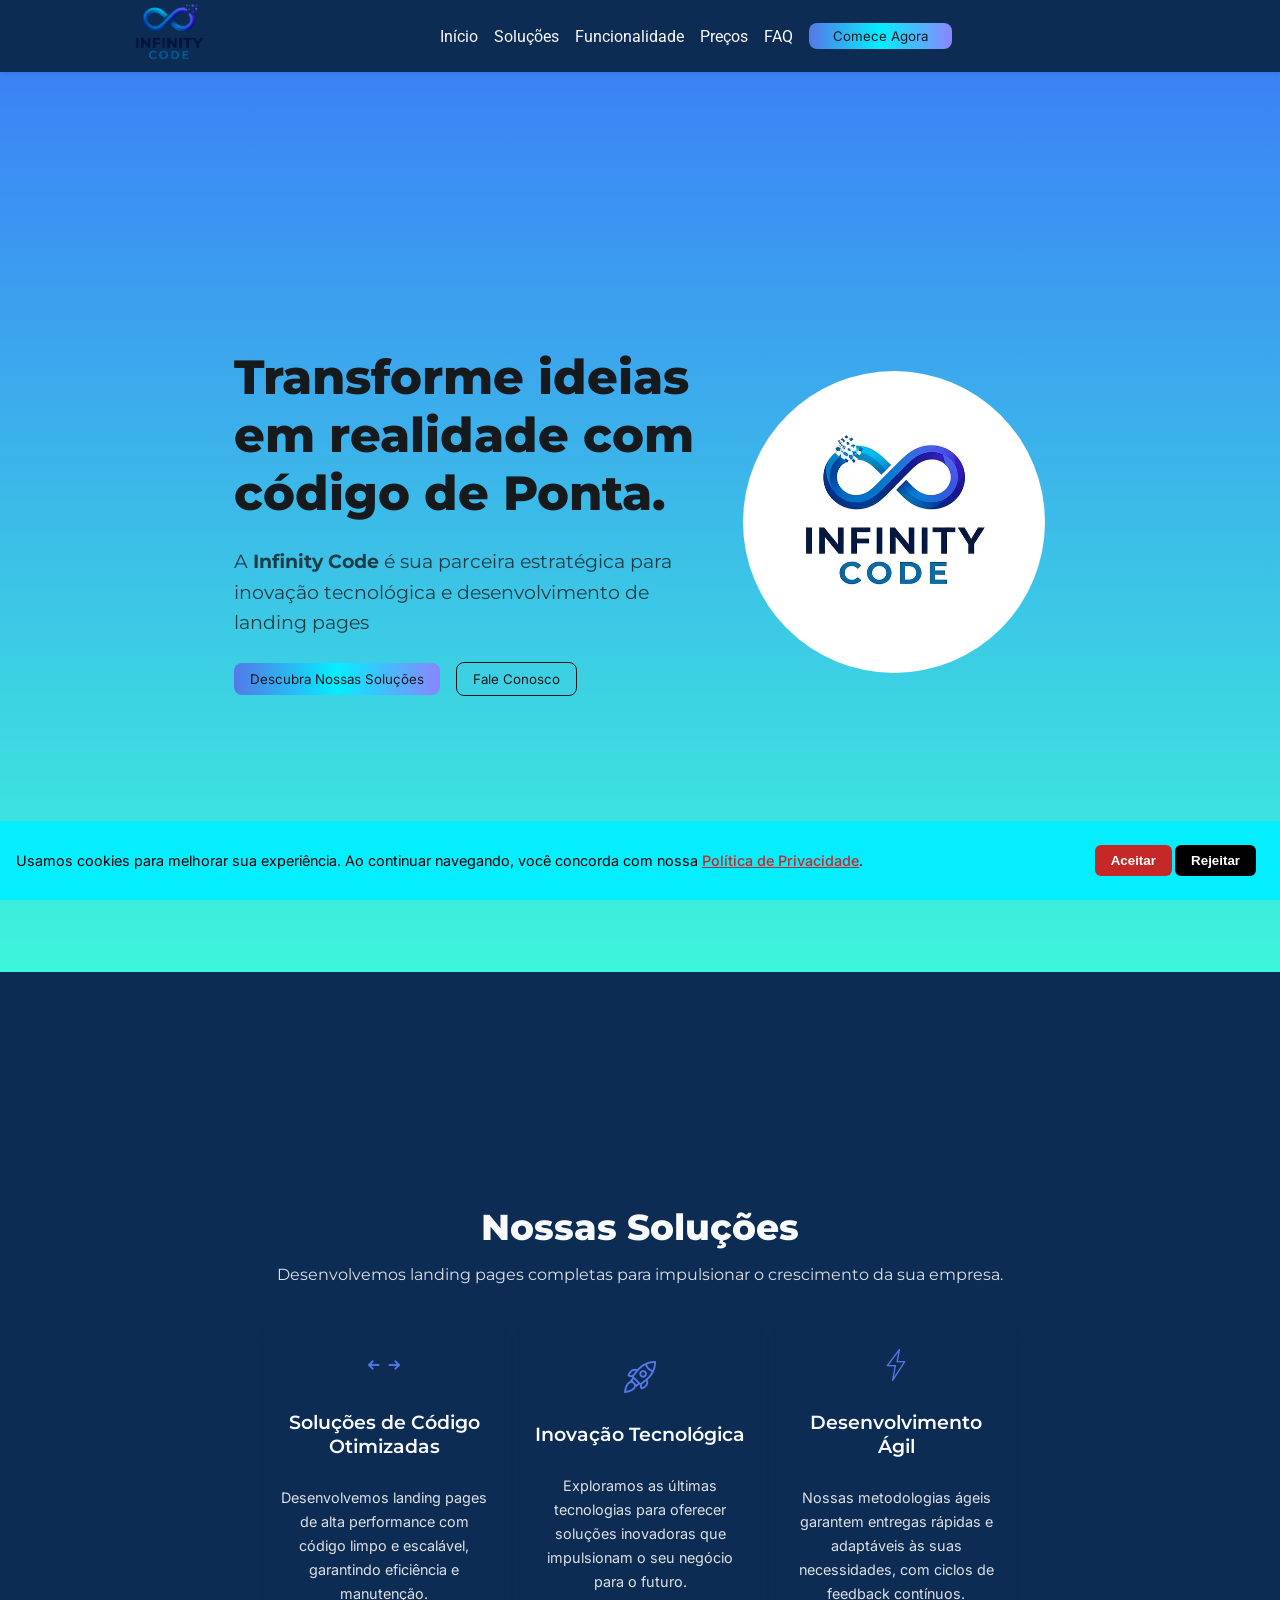
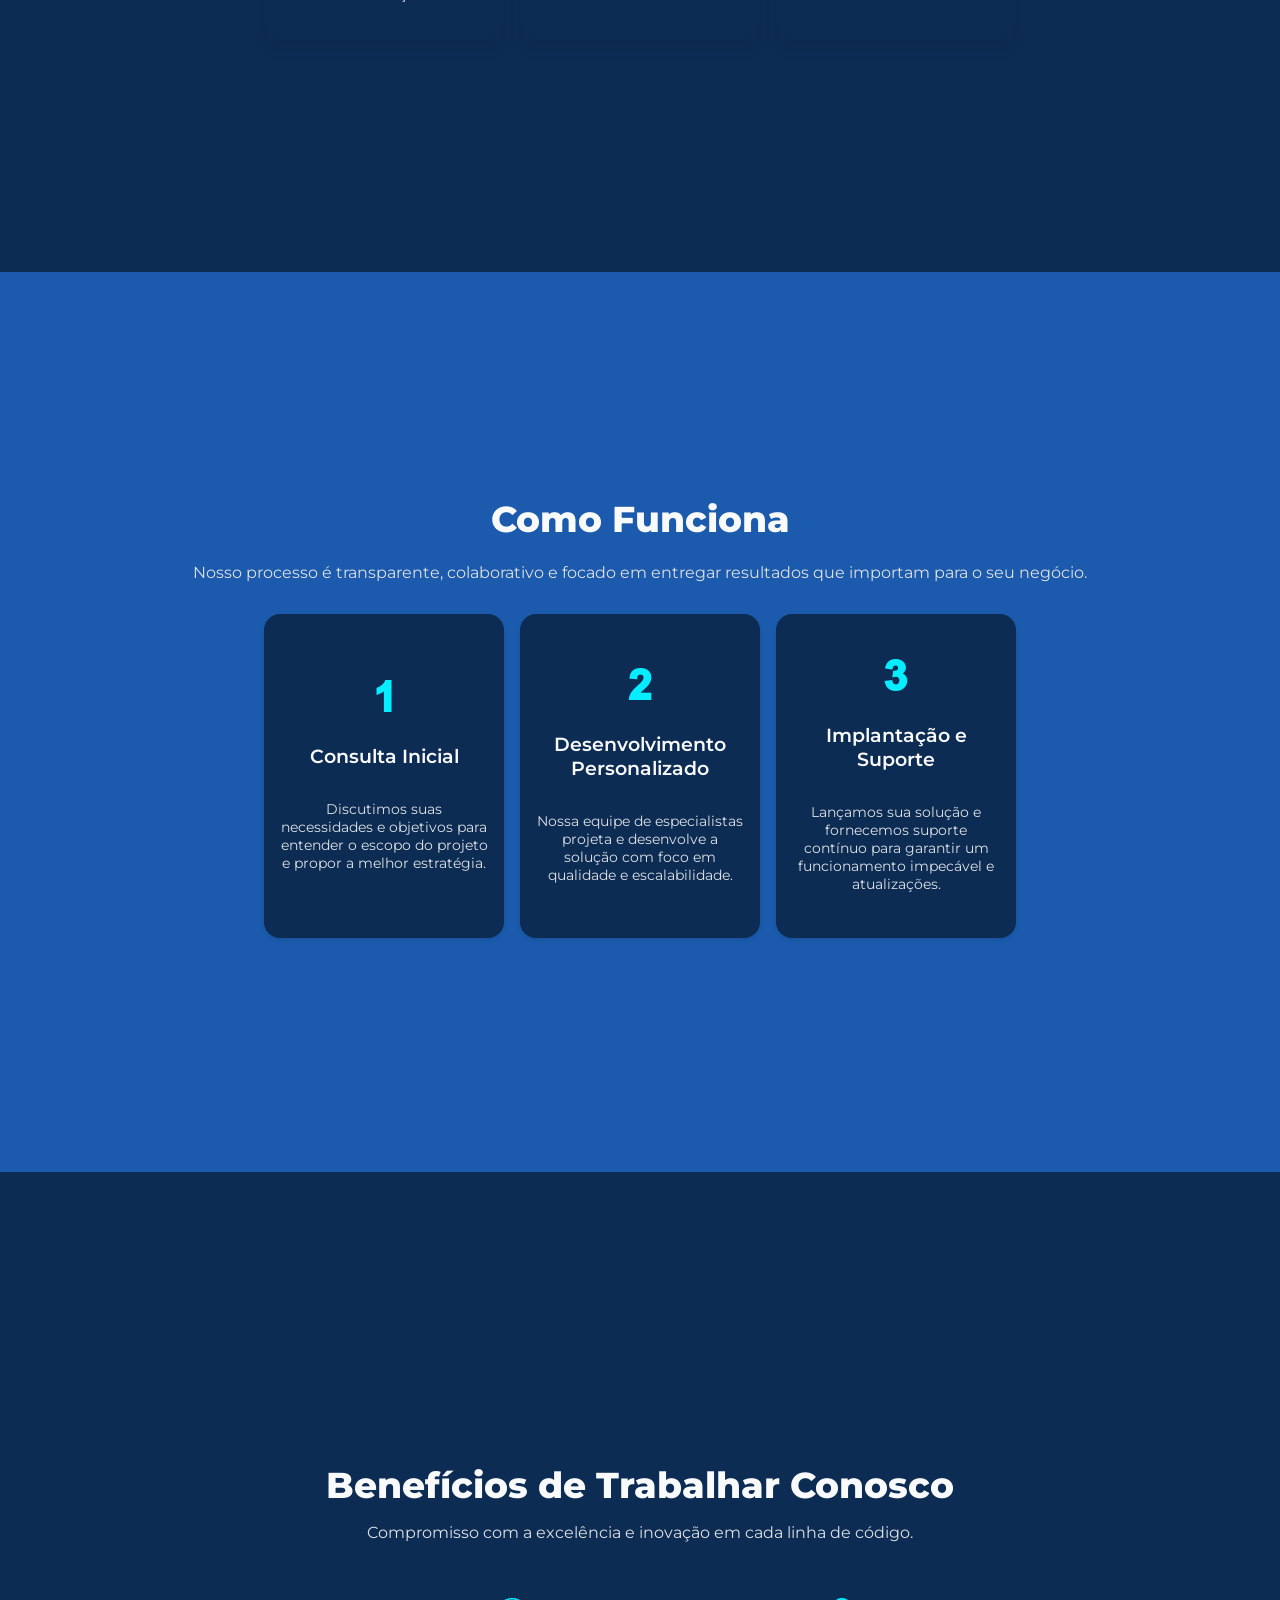
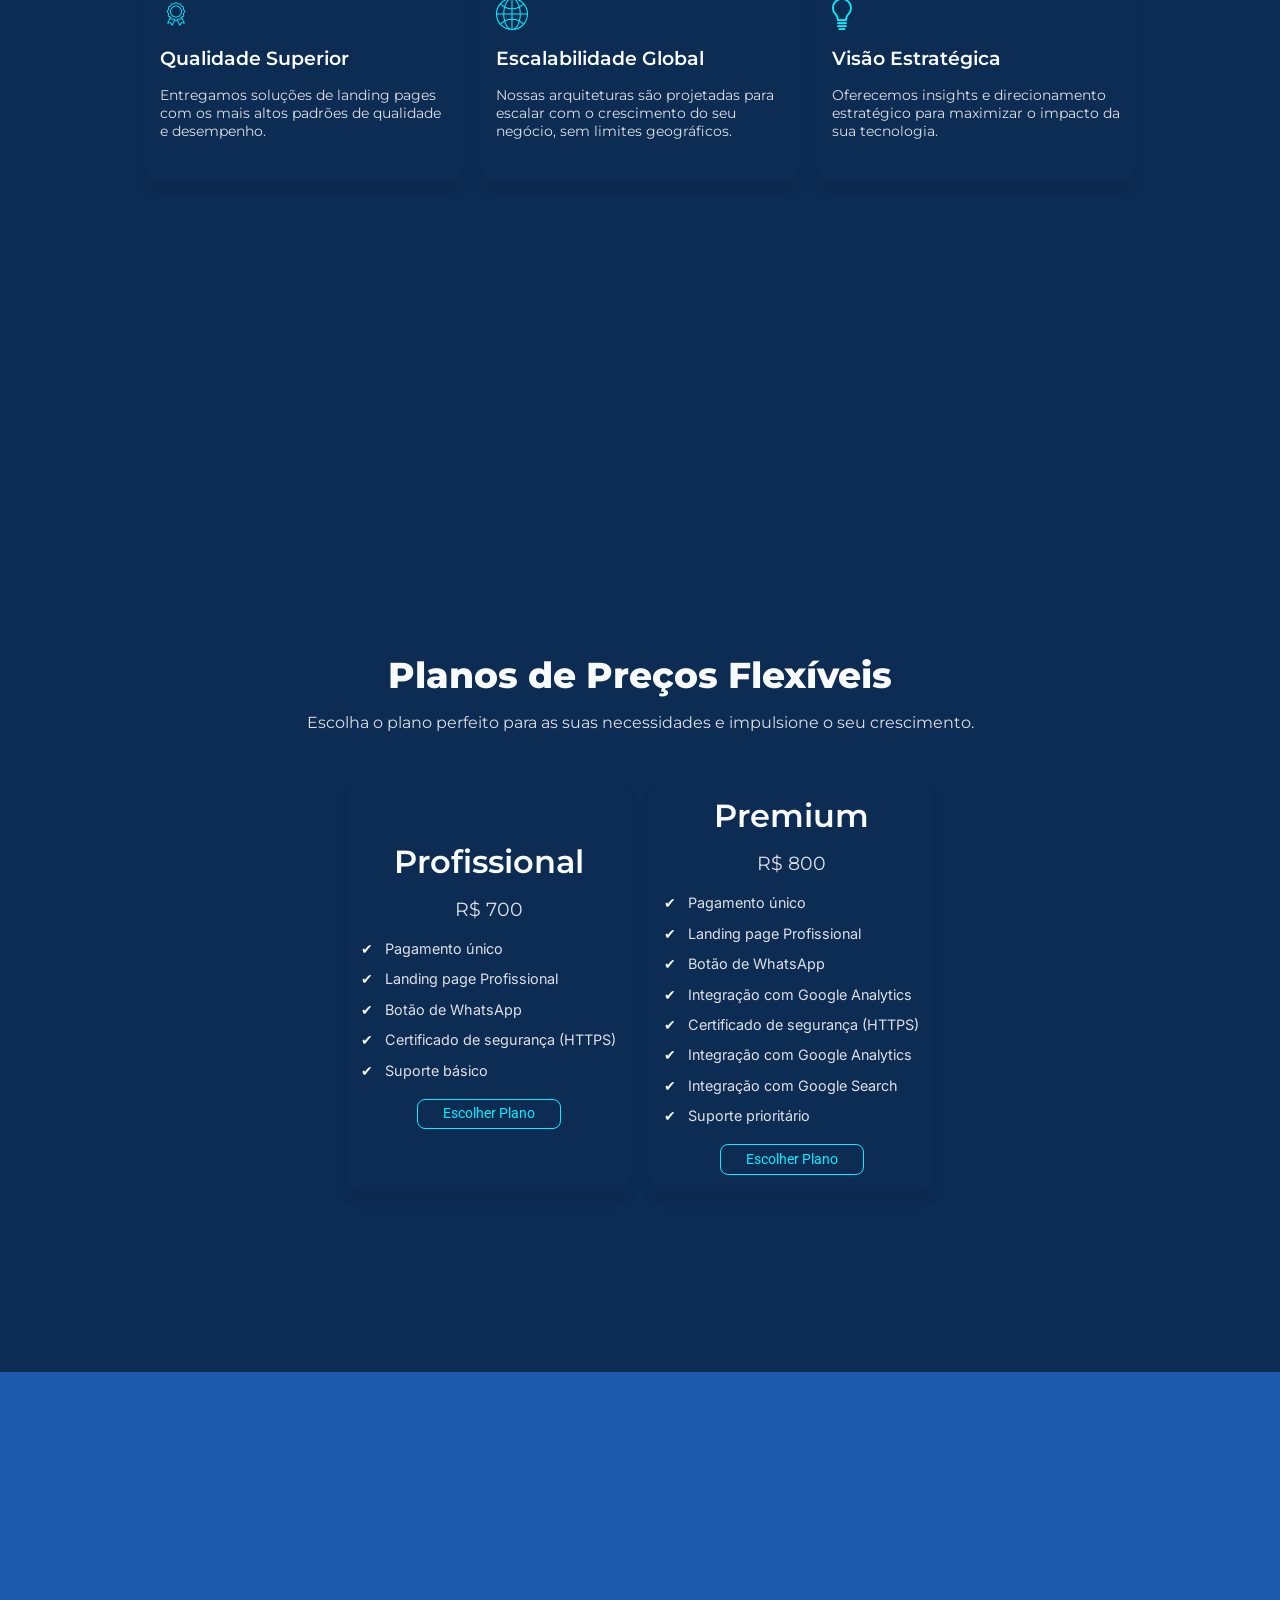
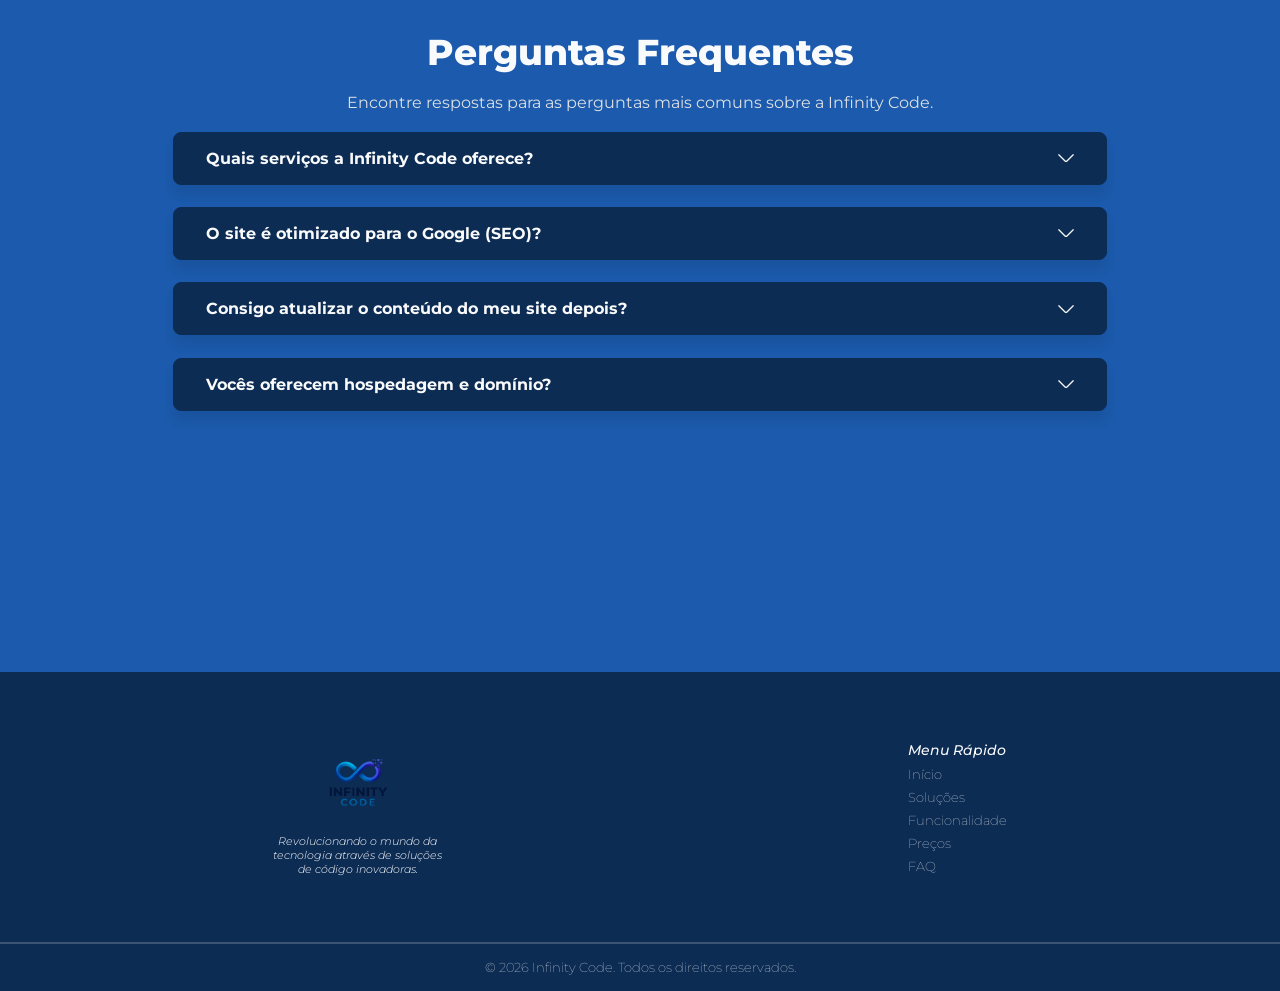
<file: index.html>
<!doctype html>
<html lang="pt-br">
  <head>
    <!-- fav Ivon -->
    <link
      rel="apple-touch-icon"
      sizes="180x180"
      href="assets/img/apple-touch-icon.png"
    />
    <link
      rel="icon"
      type="image/png"
      sizes="32x32"
      href="assets/img/favicon-32x32.png"
    />
    <link
      rel="icon"
      type="image/png"
      sizes="16x16"
      href="assets/img/favicon-16x16.png"
    />
    <link rel="manifest" href="/site.webmanifest" />
    <meta charset="UTF-8" />
    <meta name="viewport" content="width=device-width, initial-scale=1.0" />
    <!-- google Search -->
    <meta
      name="google-site-verification"
      content="hyoULo0fTN97GfKBXM9plzEreg3_HdPNog0SpkpVwT8"
    />
    <title>Infinity Code</title>
    <!-- link css -->
    <link rel="stylesheet" href="assets/css/style.css" />
    <!-- Fonts Google -->
    <link rel="preconnect" href="https://fonts.googleapis.com" />
    <link rel="preconnect" href="https://fonts.gstatic.com" crossorigin />
    <link
      href="https://fonts.googleapis.com/css2?family=Inter:ital,opsz,wght@0,14..32,100..900;1,14..32,100..900&family=Montserrat:ital,wght@0,100..900;1,100..900&family=Roboto:ital,wght@0,100..900;1,100..900&display=swap"
      rel="stylesheet"
    />
  </head>
  <body>
    <div id="cookie-banner" class="cookie-banner">
      <p>
        Usamos cookies para melhorar sua experiência. Ao continuar navegando,
        você concorda com nossa
        <a href="/politicaDePrivacidade.html" target="_blank"
          >Política de Privacidade</a
        >.
      </p>
      <div class="divButton">
        <button id="accept-cookies" class="accept-cookies">Aceitar</button>
        <button id="reject-cookies" class="reject-cookies">Rejeitar</button>
      </div>
    </div>
    <!-- Header -->
    <header id="header" class="header">
      <img
        class="img_Logo cima"
        src="assets/img/Logo-Infinity-code.webp"
        alt="Logo da Infinity Code / Agência de landing page / site"
        loading="eager"
      />
      <nav id="nav" class="nav cima">
        <a href="#main">Início</a>
        <a href="#section_Solucoes">Soluções</a>
        <a href="#section_Funciona">Funcionalidade</a>
        <a href="#section_Precos">Preços</a>
        <a href="#section_Faq">FAQ</a>
        <a
          href="https://wa.me/5562991590299?text=Oi%20quero%20conhecer%20mais%20sobre%20infinity%20code"
          target="_blank"
        >
          <button class="bt_Nav">Comece Agora</button>
        </a>
      </nav>

      <figure>
        <img
          id="menu_Aberto"
          class="menu_Aberto"
          src="assets/img/menu-aberto.png"
          alt="menu aberto da infinity code / agência de landing page / sites"
        />
      </figure>
      <header id="header_Mobile" class="header_Mobile">
        <nav id="nav_Mobile" class="nav_Mobile">
          <a class="a" href="#main">Início</a>
          <a class="a" href="#section_Solucoes">Soluções</a>
          <a class="a" href="#section_Funciona">Funcionalidade</a>
          <a class="a" href="#section_Precos">Preços</a>
          <a class="a" href="#section_Faq">FAQ</a>
          <a
            href="https://wa.me/5562991590299?text=Oi%20quero%20conhecer%20mais%20sobre%20infinity%20code"
            target="_blank"
          >
            <button class="bt_Nav_mobile">Comece Agora</button>
          </a>
        </nav>
      </header>
    </header>

    <!-- main -->
    <main id="main" class="main">
      <section id="section_Main" class="section_Main">
        <div class="div_One_Section">
          <h1 class="h1_Transforme esquerda">
            Transforme ideias <br />
            em realidade com <br />código de Ponta.
          </h1>
          <h2 class="h2_Infinity esquerda">
            A <strong>Infinity Code</strong> é sua parceira estratégica para
            <br />
            inovação tecnológica e desenvolvimento de <br />landing pages
          </h2>

          <!-- div dentro -->

          <div class="button_div_one baixo">
            <a
              href="https://wa.me/5562991590299?text=Oi%20quero%20conhecer%20mais%20sobre%20infinity%20code"
              target="_blank"
            >
              <button class="bt-one">Descubra Nossas Soluções</button>
            </a>
            <a
              href="https://wa.me/5562991590299?text=Oi%20quero%20conhecer%20mais%20sobre%20infinity%20code"
              target="_blank"
            >
              <button class="bt-two">Fale Conosco</button>
            </a>
          </div>
        </div>
        <!-- div -->
        <div class="div_Two_Section">
          <video
            id="video"
            autoplay
            muted
            loop
            playsinline
            preload="metadata"
            class="video zoom"
            width="1280"
            height="720"
          >
            <source src="assets/img/Logo-em-movimento.webm" type="video/webm" />
            <source src="assets/img/logo-em-movimento.mp4" type="video/mp4" />
          </video>
        </div>
      </section>
    </main>

    <section id="section_Solucoes" class="section_Solucoes">
      <div id="container_Solu" class="container_Solu">
        <div class="solucoes direita">
          <h2 class="h2_Solucoes">Nossas Soluções</h2>
          <h3 class="h3_Solucoes">
            Desenvolvemos landing pages completas para impulsionar o crescimento
            da sua empresa.
          </h3>
        </div>
        <!-- div -->
        <div class="grid">
          <div class="seta esquerda">
            <img
              class="img_Setas"
              src="assets/img/setas-esquerda-e-direita.webp"
              alt="setas do lado esquerdo e direto, Agência de landing page / sites / infinity code"
              loading="lazy"
            />
            <h2 class="h2_Seta">Soluções de Código Otimizadas</h2>
            <h3 class="h3_Seta">
              Desenvolvemos landing pages de alta performance com código limpo e
              escalável, garantindo eficiência e manutenção.
            </h3>
          </div>
          <!-- div -->
          <div class="seta baixo">
            <img
              class="img_Setas"
              src="assets/img/foguete.webp"
              alt="setas do lado esquerdo e direto, Agência de landing page / sites / infinity code"
              loading="lazy"
            />
            <h2 class="h2_Seta">Inovação Tecnológica</h2>
            <h3 class="h3_Seta">
              Exploramos as últimas tecnologias para oferecer soluções
              inovadoras que impulsionam o seu negócio para o futuro.
            </h3>
          </div>
          <!-- div -->
          <div class="ultimo seta direita">
            <img
              class="img_Setas"
              src="assets/img/raio.webp"
              alt="setas do lado esquerdo e direto, Agência de landing page / sites / infinity code"
              loading="lazy"
            />
            <h2 class="h2_Seta">Desenvolvimento Ágil</h2>
            <h3 class="h3_Seta">
              Nossas metodologias ágeis garantem entregas rápidas e adaptáveis
              às suas necessidades, com ciclos de feedback contínuos.
            </h3>
          </div>
          <!-- div -->
        </div>
      </div>
    </section>

    <!-- section como funciona -->

    <section id="section_Funciona" class="section_Funciona">
      <div class="div_funciona">
        <div class="texto_funciona direita">
          <h2 class="h2_Funciona">Como Funciona</h2>
          <h3 class="h3_Nosso">
            Nosso processo é transparente, colaborativo e focado em entregar
            resultados que importam para o seu negócio.
          </h3>
        </div>
        <!-- grid -->
        <div class="grid_Funciona">
          <div class="consulta direita">
            <img
              class="img_Um"
              src="assets/img/um.webp"
              alt="Imagem do número um / Infinity Code / Landing Pages"
              loading="lazy"
            />
            <h2 class="h2_Consulta">Consulta Inicial</h2>
            <h3 class="h3_Consulta">
              Discutimos suas necessidades e objetivos para entender o escopo do
              projeto e propor a melhor estratégia.
            </h3>
          </div>
          <!-- div -->
          <div class="consulta baixo">
            <img
              class="img_Um"
              src="assets/img/dois.webp"
              alt="Imagem do número dois / Infinity Code / Landing Pages"
              loading="lazy"
            />
            <h2 class="h2_Consulta">Desenvolvimento Personalizado</h2>
            <h3 class="h3_Consulta">
              Nossa equipe de especialistas projeta e desenvolve a solução com
              foco em qualidade e escalabilidade.
            </h3>
          </div>
          <!-- div -->
          <div class="consulta esquerda ultimo">
            <img
              class="img_Um"
              src="assets/img/tres.webp"
              alt="Imagem do número três / Infinity Code / Landing Pages"
              loading="lazy"
            />
            <h2 class="h2_Consulta">Implantação e Suporte</h2>
            <h3 class="h3_Consulta">
              Lançamos sua solução e fornecemos suporte contínuo para garantir
              um funcionamento impecável e atualizações.
            </h3>
          </div>
          <!-- div -->
        </div>
      </div>
    </section>

    <section id="section_Beneficios" class="section_Beneficios">
      <div class="container_Beneficios">
        <div class="texto_Beneficios cima">
          <h2 class="h2_Beneficios">Benefícios de Trabalhar Conosco</h2>
          <h3 class="h3_Beneficios">
            Compromisso com a excelência e inovação em cada linha de código.
          </h3>
        </div>
        <!-- div -->
        <div class="grid_Beneficios">
          <div class="beneficios esquerda">
            <img
              class="img_Grid"
              src="assets/img/premio.webp"
              alt="Imagem de um prémio Infinity Code / Landing Pages"
              loading="lazy"
            />
            <h2 class="h2_Grid">Qualidade Superior</h2>
            <h3 class="h3_Grid">
              Entregamos soluções de landing pages com os mais altos padrões de
              qualidade e desempenho.
            </h3>
          </div>
          <!-- div -->
          <div class="beneficios baixo">
            <img
              class="img_Grid"
              src="assets/img/globo.webp"
              alt="Imagem de um Globo / Infinity Code / Landing Pages"
              loading="lazy"
            />
            <h2 class="h2_Grid">Escalabilidade Global</h2>
            <h3 class="h3_Grid">
              Nossas arquiteturas são projetadas para escalar com o crescimento
              do seu negócio, sem limites geográficos.
            </h3>
          </div>
          <!-- div -->
          <div class="beneficios direita ultimo">
            <img
              class="img_Grid"
              src="assets/img/ideia-criativa.webp"
              alt="Imagem de uma ideia criativa / Infinity Code / Landing Pages"
              loading="lazy"
            />
            <h2 class="h2_Grid">Visão Estratégica</h2>
            <h3 class="h3_Grid">
              Oferecemos insights e direcionamento estratégico para maximizar o
              impacto da sua tecnologia.
            </h3>
          </div>
          <!-- div -->
        </div>
      </div>
    </section>
    <!-- section preços -->

    <section id="section_Precos" class="section_Precos">
      <div class="container_Precos">
        <div class="texto_Precos sumiu">
          <h2 class="h2_Planos">Planos de Preços Flexíveis</h2>
          <h3 class="h3_Escolha">
            Escolha o plano perfeito para as suas necessidades e impulsione o
            seu crescimento.
          </h3>
        </div>
        <!-- div -->
        <div class="grid_Precos">
          <!-- div -->
          <div class="Precos direita ultimo">
            <h2 class="h2_Precos">Profissional</h2>
            <h3 class="h3_Precos">R$ 700</h3>
            <ul class="lista">
              <li>Pagamento único</li>
              <li>Landing page Profissional</li>
              <li>Botão de WhatsApp</li>
              <li>Certificado de segurança (HTTPS)</li>
              <li>Suporte básico</li>
            </ul>
            <a
              href="https://wa.me/5562991590299?text=Oi%20quero%20conhecer%20mais%20sobre%20o%20plano%20profissional"
              target="_blank"
            >
              <button class="bt_Precos">Escolher Plano</button>
            </a>
          </div>
          <!-- div -->
          <div class="Precos baixo">
            <h2 class="h2_Precos">Premium</h2>
            <h3 class="h3_Precos">R$ 800</h3>
            <ul class="lista">
              <li>Pagamento único</li>
              <li>Landing page Profissional</li>
              <li>Botão de WhatsApp</li>
              <li>Integração com Google Analytics</li>
              <li>Certificado de segurança (HTTPS)</li>
              <li>Integração com Google Analytics</li>
              <li>Integração com Google Search</li>
              <li>Suporte prioritário</li>
            </ul>
            <a
              href="https://wa.me/5562991590299?text=Oi%20quero%20conhecer%20mais%20sobre%20o%20plano%20premium"
              target="_blank"
            >
              <button class="bt_Precos">Escolher Plano</button>
            </a>
          </div>
        </div>
      </div>
    </section>

    <!-- Section FAQ -->
    <section id="section_Faq" class="section_Faq">
      <div class="div_Section">
        <h2 class="h2_Perguntas esquerda">Perguntas Frequentes</h2>
        <h3 class="h3_Encontre direita">
          Encontre respostas para as perguntas mais comuns sobre a Infinity
          Code.
        </h3>
        <!-- div -->
        <div class="faq_Item esquerda">
          <div class="button_FAQ">
            <button class="faq_Question">
              <span class="faq_Text"
                >Quais serviços a Infinity Code oferece?</span
              >
              <img
                class="img_Seta"
                src="assets/img/angulo-para-baixo.webp"
                alt="Imagem de uma seta para baixo / Infinity Code / Landing Pages"
                loading="lazy"
              />
            </button>
          </div>
          <div class="faq_Answer">
            <p>
              Desenvolvemos blogs, landing pages e sites institucionais, focados
              em design profissional, performance e conversão.
            </p>
          </div>
        </div>
        <!-- div -->
        <div class="faq_Item direita">
          <div class="button_FAQ">
            <button class="faq_Question">
              <span class="faq_Text"
                >O site é otimizado para o Google (SEO)?</span
              >
              <img
                class="img_Seta"
                src="assets/img/angulo-para-baixo.webp"
                alt="Imagem de uma seta para baixo / Infinity Code / Landing Pages"
                loading="lazy"
              />
            </button>
          </div>
          <div class="faq_Answer">
            <p>
              Sim. Nossos projetos seguem boas práticas de SEO, ajudando seu
              site a ter melhor visibilidade nos mecanismos de busca.
            </p>
          </div>
        </div>
        <!-- div -->
        <div class="faq_Item esquerda">
          <div class="button_FAQ">
            <button class="faq_Question">
              <span class="faq_Text"
                >Consigo atualizar o conteúdo do meu site depois?</span
              >
              <img
                class="img_Seta"
                src="assets/img/angulo-para-baixo.webp"
                alt="Imagem de uma seta para baixo / Infinity Code / Landing Pages"
                loading="lazy"
              />
            </button>
          </div>
          <div class="faq_Answer">
            <p>
              Sim. Oferecemos soluções que permitem edições simples ou suporte
              contínuo, conforme o plano contratado.
            </p>
          </div>
        </div>
        <!-- div -->
        <div class="faq_Item direita">
          <div class="button_FAQ">
            <button class="faq_Question">
              <span class="faq_Text">Vocês oferecem hospedagem e domínio?</span>
              <img
                id="img_Seta"
                class="img_Seta"
                src="assets/img/angulo-para-baixo.webp"
                alt="Imagem de uma seta para baixo / Infinity Code / Landing Pages"
                loading="lazy"
              />
            </button>
          </div>
          <div class="faq_Answer">
            <p>
              Podemos orientar, configurar ou gerenciar hospedagem e domínio
              para você.
            </p>
          </div>
        </div>
        <!-- div -->
      </div>
    </section>

    <!-- footer -->
    <footer id="footer" class="footer">
      <div class="container_footer">
        <div class="footer_Img sumiu">
          <img
            class="img_Footer"
            src="assets/img/Logo-Infinity-code.webp"
            alt="Imagem da logo da Infinity Code / Agência de Landing Pages"
            loading="lazy"
          />
          <span class="span_Img">
            Revolucionando o mundo da <br />tecnologia através de soluções
            <br />
            de código inovadoras.
          </span>
        </div>
        <!-- div -->
        <div class="MenuRapido">
          <span class="span_MenuRa">Menu Rápido</span>
          <a href="#main" class="esquerda">Início</a>
          <a href="#section_Solucoes" class="direita">Soluções</a>
          <a href="#section_Funciona" class="esquerda">Funcionalidade</a>
          <a href="#section_Precos" class="direita">Preços</a>
          <a href="#section_Faq" class="esquerda">FAQ</a>
        </div>
      </div>
      <hr class="footer_Linha" />
      <p class="footer_P sumiu">
        © 2026 Infinity Code. Todos os direitos reservados.
      </p>
    </footer>
    <script type="module" src="assets/javascript/arquivo.js"></script>
  </body>
</html>
</file>
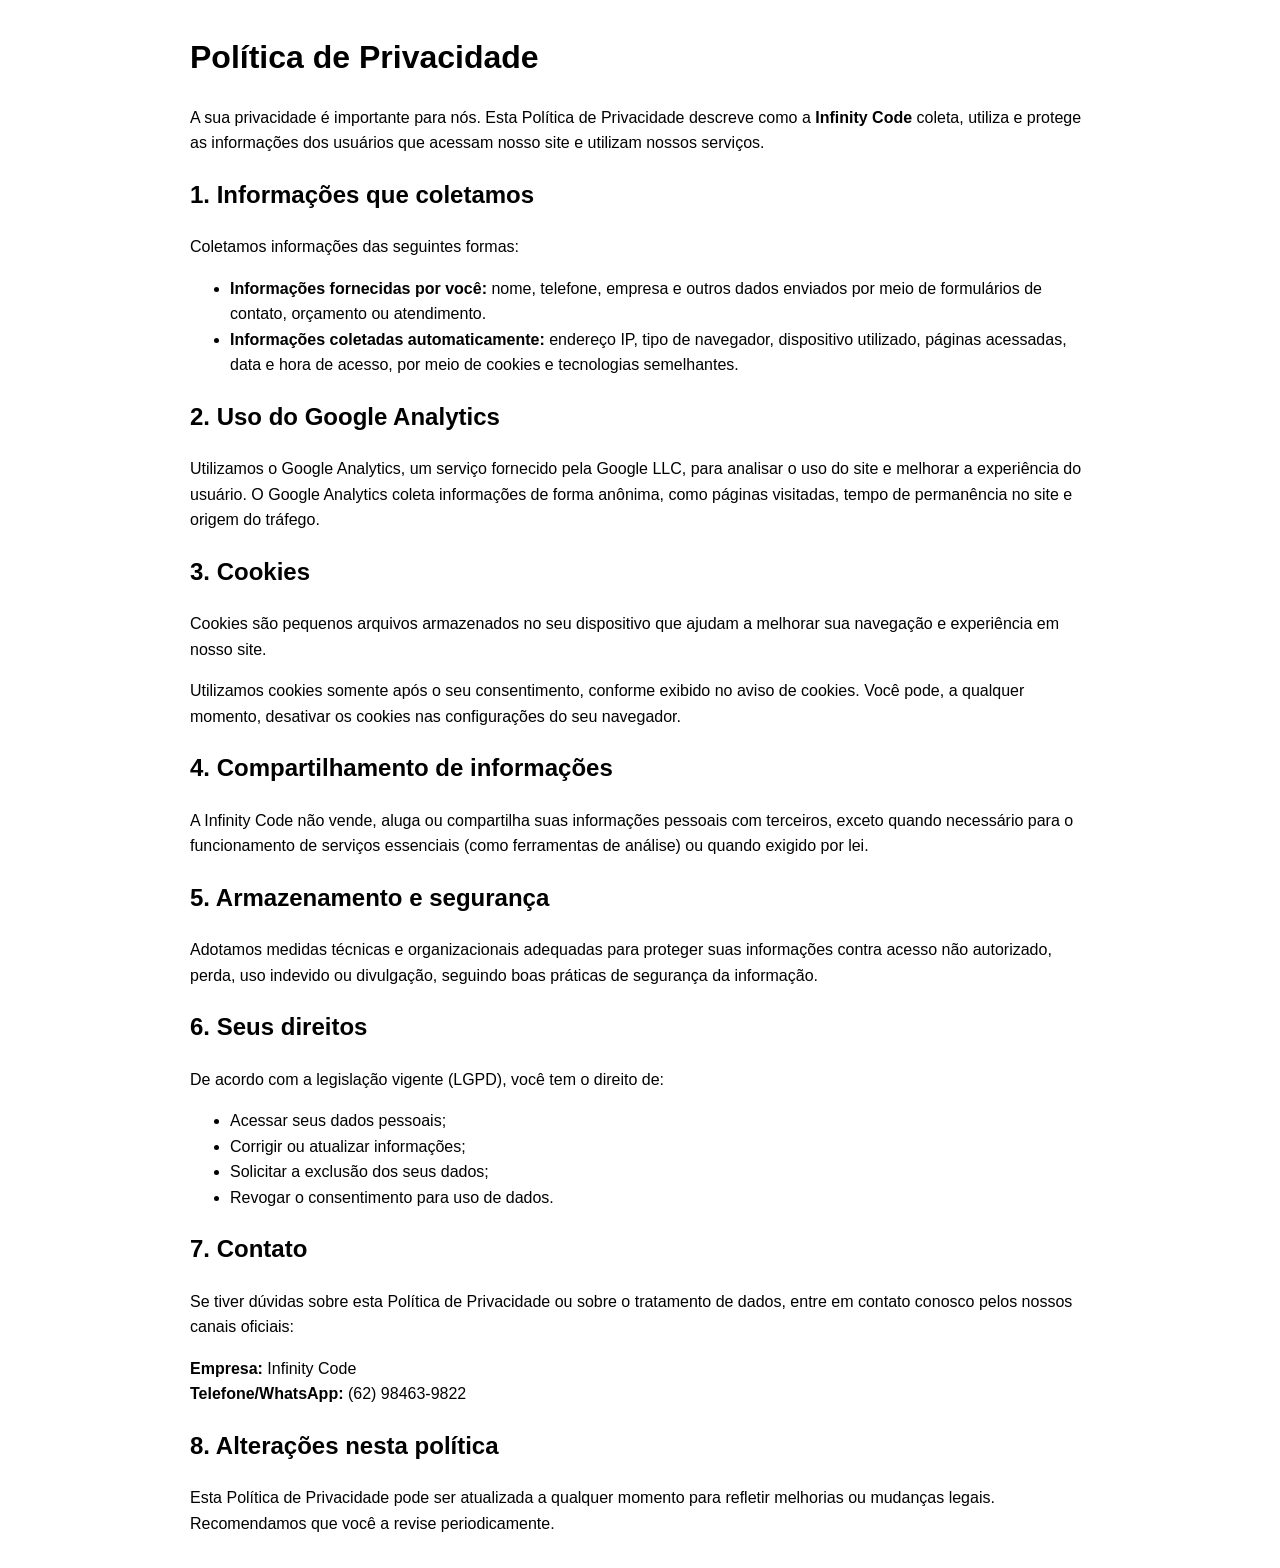
<file: politicaDePrivacidade.html>
<!doctype html>
<html lang="pt-BR">
  <head>
    <meta charset="UTF-8" />
    <meta name="viewport" content="width=device-width, initial-scale=1.0" />
    <title>Política de Privacidade | Infinity Code</title>
    <meta
      name="description"
      content="Política de Privacidade da Infinity Code. Saiba como coletamos, usamos e protegemos seus dados ao utilizar nossos serviços digitais."
    />
  </head>
  <body>
    <main
      style="
        max-width: 900px;
        margin: 2rem auto;
        font-family: Arial, sans-serif;
        line-height: 1.6;
      "
    >
      <h1>Política de Privacidade</h1>

      <p>
        A sua privacidade é importante para nós. Esta Política de Privacidade
        descreve como a <strong>Infinity Code</strong> coleta, utiliza e protege
        as informações dos usuários que acessam nosso site e utilizam nossos
        serviços.
      </p>

      <h2>1. Informações que coletamos</h2>
      <p>Coletamos informações das seguintes formas:</p>
      <ul>
        <li>
          <strong>Informações fornecidas por você:</strong> nome, telefone,
          empresa e outros dados enviados por meio de formulários de contato,
          orçamento ou atendimento.
        </li>
        <li>
          <strong>Informações coletadas automaticamente:</strong> endereço IP,
          tipo de navegador, dispositivo utilizado, páginas acessadas, data e
          hora de acesso, por meio de cookies e tecnologias semelhantes.
        </li>
      </ul>

      <h2>2. Uso do Google Analytics</h2>
      <p>
        Utilizamos o Google Analytics, um serviço fornecido pela Google LLC,
        para analisar o uso do site e melhorar a experiência do usuário. O
        Google Analytics coleta informações de forma anônima, como páginas
        visitadas, tempo de permanência no site e origem do tráfego.
      </p>

      <h2>3. Cookies</h2>
      <p>
        Cookies são pequenos arquivos armazenados no seu dispositivo que ajudam
        a melhorar sua navegação e experiência em nosso site.
      </p>
      <p>
        Utilizamos cookies somente após o seu consentimento, conforme exibido no
        aviso de cookies. Você pode, a qualquer momento, desativar os cookies
        nas configurações do seu navegador.
      </p>

      <h2>4. Compartilhamento de informações</h2>
      <p>
        A Infinity Code não vende, aluga ou compartilha suas informações
        pessoais com terceiros, exceto quando necessário para o funcionamento de
        serviços essenciais (como ferramentas de análise) ou quando exigido por
        lei.
      </p>

      <h2>5. Armazenamento e segurança</h2>
      <p>
        Adotamos medidas técnicas e organizacionais adequadas para proteger suas
        informações contra acesso não autorizado, perda, uso indevido ou
        divulgação, seguindo boas práticas de segurança da informação.
      </p>

      <h2>6. Seus direitos</h2>
      <p>De acordo com a legislação vigente (LGPD), você tem o direito de:</p>
      <ul>
        <li>Acessar seus dados pessoais;</li>
        <li>Corrigir ou atualizar informações;</li>
        <li>Solicitar a exclusão dos seus dados;</li>
        <li>Revogar o consentimento para uso de dados.</li>
      </ul>

      <h2>7. Contato</h2>
      <p>
        Se tiver dúvidas sobre esta Política de Privacidade ou sobre o
        tratamento de dados, entre em contato conosco pelos nossos canais
        oficiais:
      </p>
      <p>
        <strong>Empresa:</strong> Infinity Code<br />
        <strong>Telefone/WhatsApp:</strong> (62) 98463-9822
      </p>

      <h2>8. Alterações nesta política</h2>
      <p>
        Esta Política de Privacidade pode ser atualizada a qualquer momento para
        refletir melhorias ou mudanças legais. Recomendamos que você a revise
        periodicamente.
      </p>
    </main>
  </body>
</html>
</file>
<file: assets/css/style.css>
* {
  margin: 0;
  padding: 0;
  box-sizing: border-box;
}

html,
body {
  scroll-behavior: smooth;
  overflow-x: hidden;
}

.cookie-banner {
  position: fixed;
  bottom: 0;
  left: 0;
  width: 100%;
  background: #05eeffff;
  color: black;
  padding: 1rem;
  display: flex;
  justify-content: space-between;
  align-items: center;
  z-index: 9999;
  font-size: 0.9rem;
  font-family: "Inter", sans-serif;
}

.cookie-banner a {
  color: #c62828;
  text-decoration: underline;
  font-family: "Inter", sans-serif;
  font-weight: 500;
}

.divButton {
  display: flex;
  justify-content: flex-end;
  flex-direction: row;
  padding: 0.5rem;
  gap: 0.2rem;
}

.accept-cookies {
  background: #c62828;
  border: none;
  color: #fff;
  padding: 0.5rem 1rem;
  cursor: pointer;
  border-radius: 6px;
  font-weight: 600;
}

.reject-cookies {
  background: black;
  border: none;
  color: #fff;
  padding: 0.5rem 1rem;
  cursor: pointer;
  border-radius: 6px;
  font-weight: 600;
}

/* Estilizando a parte do header */

.header {
  display: flex;
  flex-direction: row;
  justify-content: space-around;
  align-items: center;
  text-align: center;
  position: absolute;
  top: 0;
  left: 0;
  width: 100%;
  height: 4.5rem;
  background: #0d2c54ff;
  box-shadow: 0 2px 4px #00000014;
  padding: 0 0.3rem;
  z-index: 999;
}

.header.scrolled {
  position: fixed;
  background: #0d2c54ff;
  box-shadow: 0 2px 4px #00000014;
}

.img_Logo {
  width: auto;
  height: 7rem;
}

.nav {
  display: flex;
  flex-direction: row;
  gap: 1rem;
  justify-content: center;
  align-items: center;
}

.nav a {
  text-decoration: none;
  color: #f9fafbff;
  font-family: "Roboto", sans-serif;
  font-size: 1rem;
  font-weight: 400;
  transition:
    color 0.6s ease,
    transform 0.6s ease;
}

.bt_Nav {
  width: 100%;
  padding: 0.3rem 1.5rem;
  border-radius: 0.5rem;
  color: #161a1dff;
  font-family: "Inter", sans-serif;
  background: linear-gradient(
    90deg,
    #5479e8ff 0%,
    #05eeffff 50%,
    #8b85ffff 100%
  );
  border: 0 solid #000000ff;
  cursor: pointer;
}

/* header Mobile */

.menu_Aberto {
  display: none;
  width: 2rem;
  height: auto;
  cursor: pointer;
}

.header_Mobile {
  display: flex;
  flex-direction: column;
  justify-content: center;
  align-items: flex-start;
  text-align: center;
  position: absolute;
  top: 0;
  left: 0;
  width: 100%;
  height: 100vh;
  backdrop-filter: blur(10px);
  -webkit-backdrop-filter: blur(10px);
  z-index: 999;
  margin-top: 4.5rem;
  transform: translateX(-100%);
  transition: transform 0.8s ease;
}

.header_Mobile_Entrou {
  transform: translateX(0);
}

.nav_Mobile {
  display: flex;
  flex-direction: column;
  gap: 2rem;
  text-align: left;
  padding: 0 0.5rem;
  width: 100%;
}

.nav_Mobile a {
  text-decoration: none;
  color: #f9fafbff;
  font-family: "Roboto", sans-serif;
  font-size: 1.5rem;
  font-weight: 400;
  font-style: italic;
}

.bt_Nav_mobile {
  width: 100%;
  padding: 0.4rem 1.5rem;
  border-radius: 0.5rem;
  color: #161a1dff;
  font-family: "Inter", sans-serif;
  font-size: 0.8rem;
  background: linear-gradient(
    90deg,
    #5479e8ff 0%,
    #05eeffff 50%,
    #8b85ffff 100%
  );
  border: 0 solid #000000ff;
  cursor: pointer;
  margin-top: 1rem;
}

.header_Mobile.scrolled {
  position: fixed;
  backdrop-filter: blur(10px);
  -webkit-backdrop-filter: blur(10px);
}

/* Estilizando a parte main  */

.main {
  background: linear-gradient(180deg, #3b82f6ff 0%, #3cf6daff 100%);
  overflow: hidden;
  margin-top: 4.5rem;
}

.section_Main {
  display: flex;
  flex-direction: row;
  justify-content: center;
  align-items: center;
  max-width: 1200px;
  min-height: 100vh;
  margin: 0 auto;
  gap: 3rem;
  padding: 1rem;
  flex-wrap: wrap;
  overflow: hidden;
}

.div_One_Section {
  display: flex;
  flex-direction: column;
  justify-content: center;
  align-items: flex-start;
  text-align: left;
  gap: 1.5rem;
}

.h1_Transforme {
  font-family: "Montserrat", sans-serif;
  font-weight: 800;
  color: #161a1dff;
  font-size: 3rem;
}

.h2_Infinity {
  font-family: "Montserrat", sans-serif;
  font-weight: 400;
  color: #161a1dcc;
  font-size: 1.2rem;
  line-height: 1.9rem;
}

.button_div_one {
  display: flex;
  flex-direction: row;
  justify-content: center;
  align-items: center;
}

.bt-one {
  max-width: 100%;
  padding: 0.5rem 1rem;
  border-radius: 0.5rem;
  color: #161a1dff;
  font-family: "Inter", sans-serif;
  background: linear-gradient(
    90deg,
    #5479e8ff 0%,
    #05eeffff 50%,
    #8b85ffff 100%
  );
  border: 0 solid #000000ff;
  cursor: pointer;
  transition: transform 0.5s ease;
}

.bt-two {
  max-width: 100%;
  padding: 0.5rem 1rem;
  border-radius: 0.5rem;
  font-family: "Inter", sans-serif;
  color: #161a1dff;
  background: transparent;
  border: 1px solid #161a1dff;
  transition: transform 0.5s ease;
  margin-left: 1rem;
}

.div_Two_Section {
  display: flex;
  justify-content: center;
  align-items: center;
}

.video {
  width: 100%;
  height: 19rem;
  border: 1px solid transparent;
  border-radius: 100%;
}

/* Estilizando a section soluções */

.section_Solucoes {
  background: #0d2c54ff;
}

.container_Solu {
  display: flex;
  flex-direction: column;
  justify-content: center;
  align-items: center;
  margin: 0 auto;
  max-width: 1200px;
  min-height: 100vh;
  gap: 2rem;
  padding: 5rem 1rem;
}

.solucoes {
  display: flex;
  flex-direction: column;
  align-items: center;
  text-align: center;
  gap: 1rem;
  padding: 0 1rem;
}

.h2_Solucoes {
  font-family: "Montserrat", sans-serif;
  font-weight: 800;
  font-size: 2.25rem;
  color: #f9fafbff;
}

.h3_Solucoes {
  font-family: "Montserrat", sans-serif;
  font-weight: 400;
  font-size: 1rem;
  color: #dde0e4ff;
}

.grid {
  display: grid;
  grid-template-columns: repeat(3, 1fr);
  gap: 1rem;
}

.seta {
  display: flex;
  flex-direction: column;
  align-items: center;
  justify-content: center;
  text-align: center;
  width: 100%;
  max-width: 15rem;
  min-height: 20.25rem;
  gap: 1.8rem;
  background: #0d2c54ff;
  border-radius: 1rem;
  box-shadow:
    0 10px 12px #00000014,
    0 0 0 #171a1f00;
  padding: 0 0.9rem;
}

.img_Setas {
  width: 2rem;
  height: auto;
}

.h2_Seta {
  font-family: "Montserrat", sans-serif;
  font-size: 1.2rem;
  font-weight: 600;
  line-height: 1.5rem;
  color: #f9fafbff;
}

.h3_Seta {
  font-family: "Inter", sans-serif;
  font-size: 0.9rem;
  font-weight: 400;
  line-height: 1.5rem;
  color: #dde0e4ff;
}

/* Estilizando a parte section funciona */

.section_Funciona {
  background: #1b5aacff;
}

.div_funciona {
  display: flex;
  flex-direction: column;
  justify-content: center;
  align-items: center;
  max-width: 1200px;
  min-height: 100vh;
  margin: 0 auto;
  padding: 5rem 1rem;
  gap: 2rem;
}

.texto_funciona {
  display: flex;
  flex-direction: column;
  justify-content: center;
  align-items: center;
  text-align: center;
  gap: 2rem;
}

.h2_Funciona {
  font-family: "Montserrat", sans-serif;
  font-size: 2.25rem;
  font-weight: 800;
  line-height: 1.5rem;
  color: #f9fafbff;
}

.h3_Nosso {
  font-family: "Montserrat", sans-serif;
  font-size: 1rem;
  font-weight: 400;
  color: #dde0e4ff;
}

/* Estilizando a grid */

.grid_Funciona {
  display: grid;
  grid-template-columns: repeat(3, 1fr);
  gap: 1rem;
}

.consulta {
  display: flex;
  flex-direction: column;
  align-items: center;
  justify-content: center;
  text-align: center;
  width: 100%;
  max-width: 15rem;
  min-height: 20.25rem;
  gap: 2rem;
  background: #0d2c54ff;
  box-shadow:
    0 2px 4px #00000014,
    0 0 0 #171a1f00;
  padding: 0 1rem;
  border-radius: 1rem;
}

.img_Um {
  width: 2rem;
  height: auto;
}

.h2_Consulta {
  font-family: "Montserrat", sans-serif;
  font-size: 1.2rem;
  font-weight: 600;
  color: #f9fafbff;
}

.h3_Consulta {
  font-family: "Montserrat", sans-serif;
  font-size: 0.9rem;
  font-weight: 400;
  color: #dde0e4ff;
}

/* Estilizando a parte section, onde fala sobre os benefícios */

.section_Beneficios {
  background: #0d2c54ff;
}

.container_Beneficios {
  display: flex;
  flex-direction: column;
  justify-content: center;
  align-items: center;
  text-align: center;
  margin: 0 auto;
  max-width: 1200px;
  min-height: 100vh;
  padding: 5rem 1rem;
  gap: 3rem;
}

.texto_Beneficios {
  display: flex;
  flex-direction: column;
  align-items: center;
  justify-content: center;
  text-align: center;
  gap: 1rem;
  padding: 0 1rem;
}

.h2_Beneficios {
  font-family: "Montserrat", sans-serif;
  font-size: 2.25rem;
  font-weight: 800;
  color: #f9fafbff;
}

.h3_Beneficios {
  font-family: "Montserrat", sans-serif;
  font-size: 1rem;
  font-weight: 400;
  color: #dde0e4ff;
}

/* Estilizando a grid */

.grid_Beneficios {
  display: grid;
  grid-template-columns: repeat(3, 1fr);
  gap: 1rem;
  padding: 0 1rem;
}

.beneficios {
  display: flex;
  flex-direction: column;
  justify-content: flex-start;
  align-items: flex-start;
  text-align: left;
  gap: 1rem;
  width: 100%;
  max-width: 20rem;
  height: 12rem;
  border: 1rem;
  box-shadow:
    0 10px 12px #00000014,
    0 0 0 #171a1f00;
  padding: 0.5rem 1rem;
  border-radius: 1rem;
}

.img_Grid {
  width: 2rem;
  height: auto;
}

.h2_Grid {
  font-family: "Montserrat", sans-serif;
  font-size: 1.2rem;
  font-weight: 600;
  color: #f9fafbff;
}

.h3_Grid {
  font-family: "Montserrat", sans-serif;
  font-size: 0.9rem;
  font-weight: 400;
  color: #dde0e4ff;
}

/* Estilizando a parte section Preços */

.section_Precos {
  background: #0d2c54ff;
}
.container_Precos {
  display: flex;
  flex-direction: column;
  align-items: center;
  text-align: center;
  justify-content: center;
  margin: 0 auto;
  max-width: 1200px;
  min-height: 100vh;
  gap: 3rem;
  padding: 5rem 1rem;
}

.texto_Precos {
  display: flex;
  flex-direction: column;
  text-align: center;
  gap: 1rem;
}

.h2_Planos {
  font-family: "Montserrat", sans-serif;
  font-size: 2.25rem;
  font-weight: 800;
  color: #f9fafbff;
}

.h3_Escolha {
  font-family: "Montserrat", sans-serif;
  font-size: 1rem;
  font-weight: 400;
  color: #dde0e4ff;
}

/* estilizando a grid */

.grid_Precos {
  display: grid;
  grid-template-columns: repeat(2, 1fr);
  gap: 1rem;
  padding: 0 1rem;
}

.Precos {
  display: flex;
  flex-direction: column;
  justify-content: center;
  align-items: center;
  width: 100%;
  max-width: 19rem;
  min-height: 23rem;
  background: #0d2c54ff;
  box-shadow:
    0 10px 12px #00000014,
    0 0 0 #171a1f00;
  border-radius: 1rem;
  overflow: hidden;
  gap: 1rem;
  padding: 1rem;
}

.h2_Precos {
  font-family: "Montserrat", sans-serif;
  font-size: 2rem;
  font-weight: 600;
  color: #f9fafbff;
}

.h3_Precos {
  font-family: "Montserrat", sans-serif;
  font-size: 1.2rem;
  font-weight: 400;
  color: #dde0e4ff;
}

.lista {
  display: flex;
  flex-direction: column;
  align-items: flex-start;
  gap: 0.4rem;
  list-style: none;
  position: relative;
}

.lista li {
  font-family: "Inter", sans-serif;
  font-size: 0.9rem;
  font-weight: 400;
  line-height: 1.5rem;
  color: #dde0e4ff;
  position: relative;
  padding-left: 1.5rem;
}

.lista li::before {
  content: "✔";
  position: absolute;
  color: #f9fafbff;
  left: 0;
}

.bt_Precos {
  width: 9rem;
  max-width: 100%;
  min-height: 1.9rem;
  background: transparent;
  color: #05eeffff;
  border-radius: 0.5rem;
  border: 1px solid #05eeffff;
  cursor: pointer;
  font-family: "Roboto", sans-serif;
  font-size: 0.9rem;
}

/* Estilizando a parte Section FAQ */

.section_Faq {
  background: #1b5aacff;
}

.div_Section {
  display: flex;
  flex-direction: column;
  align-items: center;
  justify-content: center;
  text-align: center;
  margin: 0 auto;
  max-width: 1200px;
  min-height: 100vh;
  gap: 1.2rem;
  padding: 10rem 1rem;
}
.h2_Perguntas {
  font-family: "Montserrat", sans-serif;
  font-size: 2.25rem;
  font-weight: 800;

  color: #f9fafbff;
}

.h3_Encontre {
  font-family: "Montserrat", sans-serif;
  font-size: 1rem;
  font-weight: 400;
  color: #dde0e4ff;
}

/* Estilizando o FAQ */

.faq_Item {
  width: 100%;
  max-width: 80%;
  box-sizing: border-box;
}

.button_FAQ {
  display: flex;
  flex-direction: row;
  justify-content: space-between;
  align-items: center;
  text-align: left;
  flex-wrap: nowrap;
  width: 100%;
}

.img_Seta {
  width: 1rem;
}

.faq_Question {
  box-sizing: border-box;
  width: 100%;
  background: #0d2c54ff;
  border: 1px solid #0d2c54ff;
  border-radius: 0.5rem;
  box-shadow:
    0 10px 12px #00000014,
    0 0 0 #171a1f00;
  padding: 1rem 2rem;
  font-family: "Montserrat", sans-serif;
  font-size: 1rem;
  font-weight: 400;
  cursor: pointer;
  font-weight: bold;
  color: #f9fafbff;
  display: flex;
  justify-content: space-between;
  align-items: center;
  text-align: left;
}
.faq_Text {
  flex: 1;
  text-align: left;
}

.faq_Answer {
  display: flex;
  text-align: left;
  justify-content: center;
  background: #0d2c54ff;
  border-radius: 0.5rem;
  width: 100%;
  max-height: 0;
  overflow: hidden;
  padding: 0 2rem;
  margin: 0.1rem;
  color: #f9f9f9;
  font-family: "Montserrat", sans-serif;
  font-size: 0.9rem;
  font-weight: 300;
  opacity: 0;
  transition:
    max-height 0.5s ease,
    padding 0.5s ease,
    opacity 0.5s ease;
}

.faq_Answer.entrou {
  max-height: 300px;
  padding: 1rem 2rem;
  opacity: 1;
}

.footer {
  background: #0d2c54ff;
}

.container_footer {
  display: flex;
  flex-direction: row;
  justify-content: space-around;
  margin: 0 auto;
  max-width: 1200px;
  min-height: 30vh;
}

.footer_Img {
  display: flex;
  flex-direction: column;
  text-align: center;
  justify-content: center;
  align-items: center;
}

.img_Footer {
  width: 6rem;
  height: auto;
}

.span_Img {
  color: #f9fafbff;
  font-family: "Montserrat", sans-serif;
  font-size: 0.7rem;
  font-weight: 300;
  font-style: oblique;
}
.MenuRapido {
  display: flex;
  flex-direction: column;
  text-align: left;
  justify-content: center;
  gap: 0.5rem;
}

.span_MenuRa {
  color: #f9fafbff;
  font-family: "Montserrat", sans-serif;
  font-size: 0.9rem;
  font-weight: 500;
  font-style: italic;
}

.MenuRapido a {
  text-decoration: none;
  color: #f9fafbff;
  font-family: "Montserrat", sans-serif;
  font-size: 0.8rem;
  font-weight: 100;
}

.footer_Linha {
  width: 100%;
  border: 0.5px solid #f9fafb33;
}

.footer_P {
  display: flex;
  justify-content: center;
  text-align: center;
  padding: 1rem;
  color: #f9fafbff;
  font-family: "Montserrat", sans-serif;
  font-size: 0.8rem;
  font-weight: 100;
}

/* Entrada das div  */

/* cima e baixo*/
.cima {
  opacity: 0;
  transform: translateY(-50%);
  transition:
    transform 1s ease,
    opacity 1s ease;
}

.baixo {
  opacity: 0;
  transform: translateY(50%);
  transition:
    transform 1s ease,
    opacity 1s ease;
}
.entrouY {
  transform: translateY(0);
  opacity: 1;
}

/* Esquerda e Direita*/

.esquerda {
  opacity: 0;
  transform: translateX(-50%);
  transition:
    transform 1s ease,
    opacity 1s ease;
}

.direita {
  opacity: 0;
  transform: translateX(50%);
  transition:
    transform 1s ease,
    opacity 1s ease;
}

.entrouX {
  opacity: 1;
  transform: translateX(0);
}

/* Zoom */

.zoom {
  transform: scale(1.8);
  transition: transform 1.5s ease;
}

.entrouZoom {
  transform: scale(1);
}

.sumiu {
  opacity: 0;
  transition: opacity 1s ease;
}

.entrouSumiu {
  opacity: 1;
}

@media (hover: hover) {
  /* header */
  .nav a:hover {
    color: #05eeffff;
    transform: scale(1.1);
  }
  /* main */
  .bt-one:hover {
    transform: scale(1.1);
  }

  .bt-two:hover {
    transform: scale(1.1);
  }

  /* Estilizando a section soluções */
  .seta:hover {
    border: 1px solid #f9fafbff;
  }

  /* Parte section beneficios */
  .beneficios:hover {
    border: 1px solid white;
  }

  /* Section preços */
  .Precos:hover {
    background: #05eeffff;
    color: black;
  }
  .Precos:hover .h2_Precos,
  .Precos:hover .h3_Precos,
  .Precos:hover .lista li,
  .Precos:hover .lista li::before {
    color: black;
  }

  .Precos:hover .bt_Precos {
    background: black;
  }

  /* Footer */
  .MenuRapido a:hover {
    color: #05eeffff;
  }
}

/* Responsividade para mobile */

@media (max-width: 489px) {
  /* header Mobile */

  .menu_Aberto {
    display: flex;
    margin-right: 0.5rem;
  }

  .menu_Fechado {
    display: flex;
    margin-right: 0.5rem;
  }

  /* header */
  .header {
    justify-content: space-between;
  }
  .nav {
    display: none;
  }
  /* Pimeira parte da página */
  .h1_Transforme {
    font-size: 2.3rem;
  }
  .h2_Infinity {
    font-size: 0.9rem;
    line-height: 1.5rem;
  }
  .section_Main {
    flex-direction: column;
    gap: 2rem;
  }
  .div_One_Section {
    text-align: inherit;
    align-items: center;
    justify-content: center;
    gap: 1rem;
    margin-top: 2rem;
  }

  /* container soluções  */
  .grid {
    grid-template-columns: 1fr;
  }
  .seta {
    border: 1px solid #f9fafbff;
  }

  /* Terceira parte da página grid funciona */

  .grid_Funciona {
    grid-template-columns: 1fr;
  }

  /* Quarta parte da página grid_Beneficios */

  .grid_Beneficios {
    grid-template-columns: 1fr;
  }
  .beneficios {
    border: 1px solid white;
  }

  /* Preços */
  .grid_Precos {
    grid-template-columns: 1fr;
  }
  .Precos {
    background: #05eeffff;
    color: black;
  }
  .h2_Precos,
  .h3_Precos,
  .lista li,
  .lista li::before {
    color: black;
  }

  .bt_Precos {
    background: black;
  }
  /* Footer */
  .MenuRapido a {
    color: #05eeffff;
  }
}

@media (min-width: 490px) and (max-width: 645px) {
  .header {
    justify-content: space-between;
  }
  .nav {
    display: none;
  }

  /* Section main, primeira parte da página */
  .section_Main {
    flex-direction: column-reverse;
    gap: 1rem;
  }
  .div_One_Section {
    align-items: center;
  }

  /* container soluções  */
  .grid {
    display: grid;
    grid-template-columns: repeat(2, 1fr);
  }
  .seta {
    border: 1px solid #f9fafbff;
  }

  /* Terceira parte da página grid funciona */

  .grid_Funciona {
    grid-template-columns: repeat(2, 1fr);
  }
  /* container preços  */
  .grid_Precos {
    grid-template-columns: repeat(2, 1fr);
    justify-self: center;
  }

  .Precos {
    background: #05eeffff;
    color: black;
  }

  .h2_Precos,
  .h3_Precos,
  .lista li,
  .lista li::before {
    color: black;
  }

  .bt_Precos {
    background: black;
  }

  /* Quarta parte da página grid_Beneficios */

  .grid_Beneficios {
    grid-template-columns: repeat(2, 1fr);
  }
  .beneficios {
    border: 1px solid white;
  }

  /* ultimas grid geral */
  .ultimo {
    display: grid;
    grid-column: 1/-1;
    justify-self: center;
  }
  /* Footer */
  .MenuRapido a {
    color: #05eeffff;
  }
}

@media (min-width: 646px) and (max-width: 843px) {
  /* container primeira parte da página */
  /* Pimeira parte da página */
  .h1_Transforme {
    font-size: 4rem;
  }
  .h2_Infinity {
    font-size: 1.5rem;
    line-height: 1.5rem;
  }
  .section_Main {
    flex-direction: column;
    gap: 2rem;
  }
  .div_One_Section {
    text-align: inherit;
    align-items: center;
    justify-content: center;
    gap: 3rem;
    margin-top: 2rem;
  }
  /* container soluções  */
  .grid {
    display: grid;
    grid-template-columns: repeat(2, 1fr);
  }

  .seta {
    border: 1px solid #f9fafbff;
  }

  /* Terceira parte da página grid funciona */

  .grid_Funciona {
    grid-template-columns: repeat(2, 1fr);
  }

  /* container preços  */
  .grid_Precos {
    grid-template-columns: repeat(2, 1fr);
    justify-self: center;
  }
  .Precos {
    background: #05eeffff;
    color: black;
  }
  .h2_Precos,
  .h3_Precos,
  .lista li,
  .lista li::before {
    color: black;
  }

  .bt_Precos {
    background: black;
  }

  /* Quarta parte da página grid_Beneficios */

  .grid_Beneficios {
    grid-template-columns: repeat(2, 1fr);
  }
  .beneficios {
    border: 1px solid white;
  }

  /* ultimas grid geral */
  .ultimo {
    display: grid;
    grid-column: 1/-1;
    justify-self: center;
  }
  /* Footer */
  .MenuRapido a {
    color: #05eeffff;
  }
}

/* Responsividade para tablets */
@media (min-width: 844px) and (max-width: 968px) {
  /* container preços  */
  .grid_Precos {
    grid-template-columns: repeat(2, 1fr);
    justify-self: center;
  }
  .Precos {
    background: #05eeffff;
    color: black;
  }
  .h2_Precos,
  .h3_Precos,
  .lista li,
  .lista li::before {
    color: black;
  }

  .bt_Precos {
    background: black;
  }

  /* container soluções  */
  .grid {
    display: grid;
    grid-template-columns: repeat(2, 1fr);
  }
  .seta {
    border: 1px solid #f9fafbff;
  }

  /* Terceira parte da página grid funciona */

  .grid_Funciona {
    grid-template-columns: repeat(2, 1fr);
  }

  /* Quarta parte da página grid_Beneficios */

  .grid_Beneficios {
    grid-template-columns: repeat(2, 1fr);
  }
  .beneficios {
    border: 1px solid white;
  }

  /* ultimas grid geral */
  .ultimo {
    display: grid;
    grid-column: 1/-1;
    justify-self: center;
  }
  /* Footer */
  .MenuRapido a {
    color: #05eeffff;
  }
}
</file>
